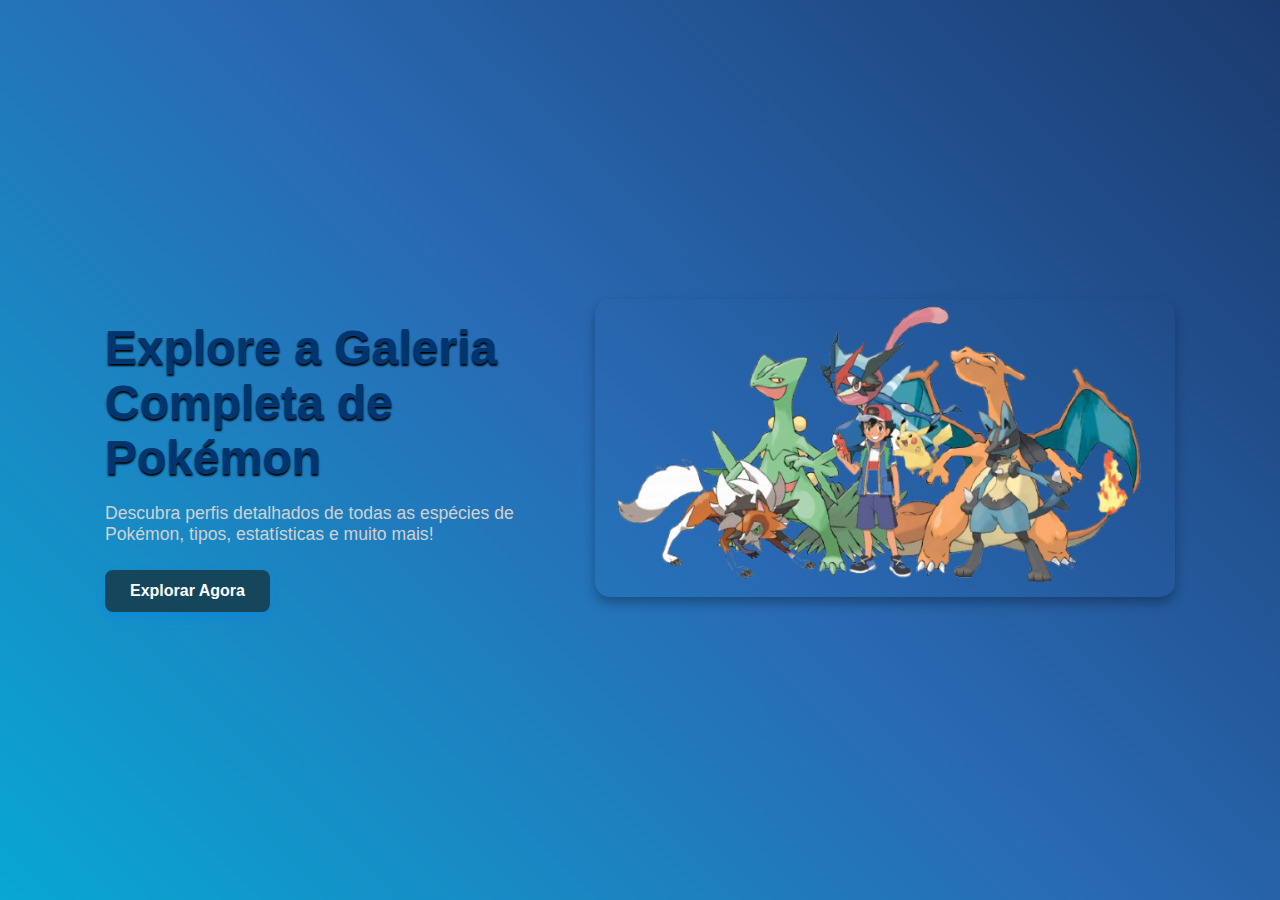
<file: home.html>
<!DOCTYPE html>
<html lang="pt-BR">
<head>
    <meta charset="UTF-8">
    <meta name="viewport" content="width=device-width, initial-scale=1.0">
    <link rel="icon" href="./img/pokebola.webp">
    <title>Pokédex</title>
    <link rel="stylesheet" href="./css/home.css">
</head>
<body>
    <div class="container">
        <div class="content">
            <h1>Explore a Galeria Completa de Pokémon</h1>
            <p>Descubra perfis detalhados de todas as espécies de Pokémon, tipos, estatísticas e muito mais!</p>
            <button id="exploreBtn">Explorar Agora</button>
        </div>
        <div class="image-container">
            <img src="./img/banner.png" class="banner" alt="Banner Pokémon">
        </div>
    </div>
</body>
</html>
</file>
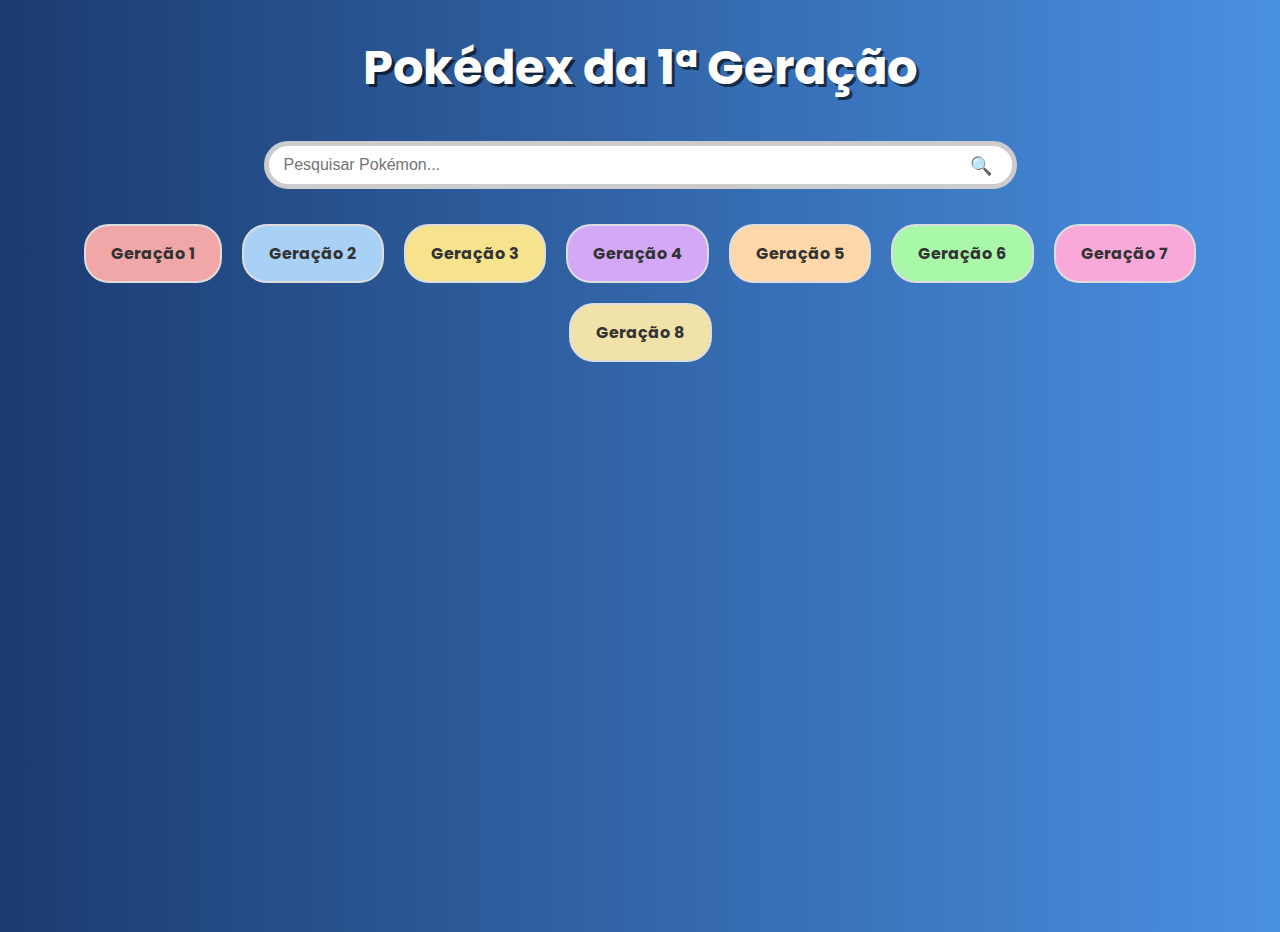
<file: pokedex_nova.html>
<!DOCTYPE html>
<html lang="pt-br">

<head>
  <meta charset="UTF-8">
  <meta name="viewport" content="width=device-width, initial-scale=1.0">
  <link rel="icon" href="./img/pokebola.webp">
  <title>Pokédex - 1ª Geração</title>
  <style>
    /* Reset e fundo estilizado */
    body {
      font-family: 'Poppins', sans-serif;
      background: linear-gradient(90deg, #1B3B6F, #4A90E2);
      margin: 0;
      padding: 0;
      overflow-x: hidden;
      min-height: 100vh;
    }

    h1 {
      font-size: 3rem;
      text-shadow: 3px 3px 0 rgba(0, 0, 0, 0.6);
      animation: pulse 3s infinite;
      text-align: center;
      color: white;
    }

    @keyframes pulse {
      0% {
        transform: scale(1);
      }

      50% {
        transform: scale(1.05);
      }

      100% {
        transform: scale(1);
      }
    }

    .center {
      display: flex;
      justify-content: center;
    }

    .search-container {
      position: relative;
      align-items: center;
      padding: 5px;
      border-radius: 25px;
    }

    .search-bar {
      flex: 1;
      padding: 10px 40px 10px 15px;
      font-size: 16px;
      max-width: 800px;
      width: 43rem;
      border: 5px solid #ccc;
      border-radius: 25px;
      outline: none;
    }

    .search-icon {
      position: absolute;
      right: 30px;
      top: 50%;
      transform: translateY(-50%);
      font-size: 18px;
    }


    #pokemon-list {
      display: flex;
      flex-wrap: wrap;
      justify-content: center;
      gap: 15px;
      max-width: 1400px;
      margin: 40px;
    }

    .pokemon-item {
      width: 180px;
      height: 230px;
      border-radius: 15px;
      box-shadow: 0 4px 10px rgba(0, 0, 0, 0.2);
      padding: 15px;
      text-align: center;
      display: flex;
      flex-direction: column;
      align-items: center;
      transition: transform 0.3s ease-in-out, box-shadow 0.3s;
      position: relative;
      overflow: hidden;
    }

    .pokemon-item::before {
      content: '';
      position: absolute;
      width: 120%;
      height: 120%;
      background: rgba(255, 255, 255, 0.2);
      top: -100%;
      left: -10%;
      transform: rotate(30deg);
      transition: 0.4s;
    }

    .pokemon-item:hover::before {
      top: 100%;
    }

    .pokemon-item:hover {
      transform: scale(1.1);
      box-shadow: 0 6px 15px rgba(0, 0, 0, 0.4);
      cursor: pointer;
    }

    .pokemon-id {
      position: absolute;
      top: -8px;
      left: 10px;
      color: #000;
    }

    .pokemon-image {
      width: 120px;
      height: 120px;
      object-fit: contain;
      filter: drop-shadow(2px 2px 5px rgba(0, 0, 0, 0.3));
    }

    .pokemon-name {
      font-size: 22px;
      margin-top: 7px;
      font-weight: bold;
      color: #fff;
      text-shadow: 2px 2px 5px rgba(0, 0, 0, 0.5);
    }

    .pokemon-types {
      font-weight: bold;
      text-shadow: 2px 2px 5px rgba(0, 0, 0, 0.5);
      padding: 10px !important;
      margin-top: -4px !important;
      border-radius: 15px;
      font-size: 14px;
      font-weight: bold;
      color: #fff;
      box-shadow: 0 2px 5px rgba(0, 0, 0, 0.3);
    }

    /* Estilos para os botões de geração */
    .generation-buttons {
      margin-top: 20px;
      display: flex;
      justify-content: center;
      flex-wrap: wrap;
    }

    .generation-button {
      padding: 15px 25px;
      margin: 10px;
      cursor: pointer;
      background-color: #f0f0f0;
      border: 2px solid #ddd;
      border-radius: 25px;
      font-family: 'Poppins', sans-serif;
      font-weight: bold;
      font-size: 16px;
      color: #333;
      transition: background-color 0.3s, transform 0.3s;
    }

    .generation-button:hover {
      background-color: #bbb;
      transform: translateY(-3px);
    }

    .generation-button:active {
      background-color: #999;
      transform: translateY(1px);
    }

    .generation-button:focus {
      outline: none;
      box-shadow: 0 0 5px rgba(0, 0, 0, 0.2);
    }

    .generation-button[data-generation="1"] {
      background-color: #F1A7A7;
      /* Geração 1 */
    }

    .generation-button[data-generation="2"] {
      background-color: #A9D0F5;
      /* Geração 2 */
    }

    .generation-button[data-generation="3"] {
      background-color: #F7E38D;
      /* Geração 3 */
    }

    .generation-button[data-generation="4"] {
      background-color: #D3A9F7;
      /* Geração 4 */
    }

    .generation-button[data-generation="5"] {
      background-color: #FFD8A9;
      /* Geração 5 */
    }

    .generation-button[data-generation="6"] {
      background-color: #A9F7A9;
      /* Geração 6 */
    }

    .generation-button[data-generation="7"] {
      background-color: #F9A9D9;
      /* Geração 7 */
    }

    .generation-button[data-generation="8"] {
      background-color: #F1E2A9;
      /* Geração 8 */
    }

    @media (max-width: 768px) {
      .pokemon-item {
        width: calc(100% / 3 - 20px);
      }
    }

    @media (max-width: 480px) {
      .pokemon-item {
        width: calc(100% / 2 - 20px);
      }
    }
  </style>
  <link href="https://fonts.googleapis.com/css2?family=Poppins:wght@300;400;700&display=swap" rel="stylesheet">
</head>

<body>
  <h1>Pokédex da 1ª Geração</h1>
  <div class="center">
    <div class="search-container">
      <span class="search-icon">🔍</span>
      <input type="text" id="searchBar" placeholder="Pesquisar Pokémon..." class="search-bar">
    </div>
  </div>

  <!-- Botões para as gerações -->
  <div class="generation-buttons">
    <button class="generation-button" data-generation="1">Geração 1</button>
    <button class="generation-button" data-generation="2">Geração 2</button>
    <button class="generation-button" data-generation="3">Geração 3</button>
    <button class="generation-button" data-generation="4">Geração 4</button>
    <button class="generation-button" data-generation="5">Geração 5</button>
    <button class="generation-button" data-generation="6">Geração 6</button>
    <button class="generation-button" data-generation="7">Geração 7</button>
    <button class="generation-button" data-generation="8">Geração 8</button>
  </div>

  <div id="pokemon-list" class="pokemon-container"></div>

  <script src="./js/pokedex_nova.js"></script>
</body>

</html>
</file>
<file: css/home.css>
body {
    margin: 0;
    padding: 0;
    font-family: 'Poppins', sans-serif;
    /* background: linear-gradient(to right, #0f2027, #203a43, #2c5364); */
    background: linear-gradient(225deg, #1B3B6F, #296ab4, #08a7d3);
    color: #f8f8f8;
    display: flex;
    justify-content: center;
    align-items: center;
    height: 100vh;
}

.container {
    display: flex;
    align-items: center;
    max-width: 1100px;
    text-align: left;
    gap: 40px;
}

.content {
    max-width: 450px;
}

h1 {
    font-size: 3rem;
    font-weight: bold;
    margin-bottom: 15px;
    color: #003670;
    text-shadow: 0 2px 2px #000;
}

p {
    color: #d1d1d1;
    margin-bottom: 25px;
    font-size: 1.1rem;
}

button {
    padding: 12px 25px;
    background-color: rgb(22, 70, 92);
    color: white;
    font-size: 1rem;
    font-weight: bold;
    border: none;
    border-radius: 8px;
    cursor: pointer;
    transition: 0.3s;
    box-shadow: 0 4px 8px rgba(0, 123, 255, 0.3);
}

button:hover {
    background-color: #0056b3;
    box-shadow: 0 4px 12px rgba(0, 86, 179, 0.4);
}

.banner {
    width: 580px;
    height: auto;
    border-radius: 15px;
    box-shadow: 0 6px 12px rgba(0, 0, 0, 0.3);
}
</file>
